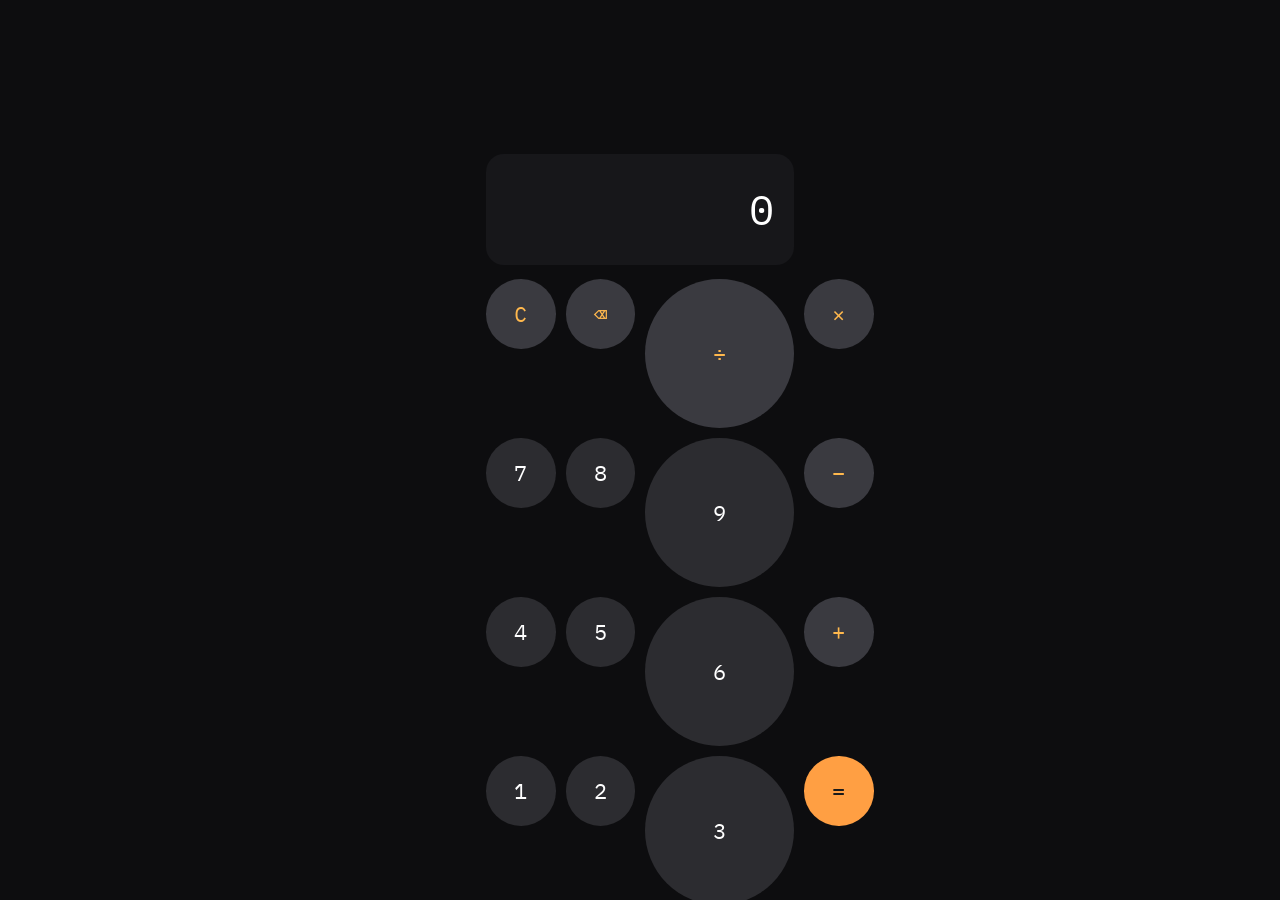
<file: index.html>
<!DOCTYPE html>
<html lang="fa" dir="rtl">
<head>
<meta charset="UTF-8">
<meta name="viewport" content="width=device-width, initial-scale=1, viewport-fit=cover">
<title>Calculator</title>
<link rel="stylesheet" href="style.css">
</head>
<body>

<!-- ماشین‌حساب مخفی: صفحه‌ی اول همیشه همینه -->
<div id="calc-screen">
  <div class="calc-box">
    <div class="calc-display-wrap">
      <div id="calc-display">0</div>
    </div>
    <div class="calc-grid">
      <button onclick="calcPress('C')" class="calc-btn op">C</button>
      <button onclick="calcPress('⌫')" class="calc-btn op">⌫</button>
      <button onclick="calcPress('/')" class="calc-btn op">÷</button>
      <button onclick="calcPress('*')" class="calc-btn op">×</button>

      <button onclick="calcPress('7')" class="calc-btn">7</button>
      <button onclick="calcPress('8')" class="calc-btn">8</button>
      <button onclick="calcPress('9')" class="calc-btn">9</button>
      <button onclick="calcPress('-')" class="calc-btn op">−</button>

      <button onclick="calcPress('4')" class="calc-btn">4</button>
      <button onclick="calcPress('5')" class="calc-btn">5</button>
      <button onclick="calcPress('6')" class="calc-btn">6</button>
      <button onclick="calcPress('+')" class="calc-btn op">+</button>

      <button onclick="calcPress('1')" class="calc-btn">1</button>
      <button onclick="calcPress('2')" class="calc-btn">2</button>
      <button onclick="calcPress('3')" class="calc-btn">3</button>
      <button onclick="calcPress('=')" class="calc-btn eq">=</button>

      <button onclick="calcPress('0')" class="calc-btn zero">0</button>
      <button onclick="calcPress('.')" class="calc-btn">.</button>
    </div>
  </div>
</div>

<!-- صفحه‌ی ورود اولیه: انتخاب هویت -->
<div id="setup-screen">
  <div class="setup-card">
    <div class="setup-heart">❤️</div>
    <h1>ForMyHeart</h1>
    <p>قبل از شروع، بگو تو کدوم‌یکی هستی و اسمت چیه.<br>این فقط یک‌بار توی همین گوشی پرسیده می‌شه.</p>

    <div class="field">
      <label>اسمت رو بنویس</label>
      <input id="name-input" type="text" placeholder="مثلاً: مریم" maxlength="20">
    </div>

    <div class="field">
      <label>تو کدوم نفری؟</label>
      <div class="role-pick">
        <button class="role-btn" data-role="person1">نفر اول</button>
        <button class="role-btn" data-role="person2">نفر دوم</button>
      </div>
    </div>

    <button class="primary-btn" id="setup-confirm" disabled>شروع کن</button>
  </div>
</div>

<!-- اپلیکیشن اصلی -->
<div id="app">
  <header>
    <div class="brand">
      <div class="brand-mark">❤️</div>
      <div>
        <h2>ForMyHeart</h2>
        <span id="partner-status"><span id="online-dot"></span><span id="partner-status-text">در انتظار اتصال...</span></span>
      </div>
    </div>
    <div class="total-hearts">❤️ <span id="total-heart-count">0</span></div>
  </header>

  <div id="feed">
    <div class="empty-state" id="empty-state">
      هنوز چیزی رد و بدل نشده 🤍<br>
      یه قلب بفرست، یا یه پیام بنویس...
    </div>
  </div>

  <div id="composer">
    <button class="icon-btn" id="surprise-open-btn" title="Surprise">🎁</button>
    <button class="icon-btn" id="photo-btn" title="ارسال عکس">📷</button>
    <input type="file" id="photo-input" accept="image/*" class="hidden-file-input">
    <textarea id="text-input" rows="1" placeholder="یه پیام بنویس..."></textarea>
    <button class="icon-btn" id="send-btn" title="ارسال">➤</button>
    <button class="icon-btn" id="heart-btn" title="نگه دار برای قلب پشت‌سرهم">
      ❤️
      <span class="pending-badge" id="pending-badge">0</span>
    </button>
  </div>
</div>

<!-- مودال Surprise -->
<div class="modal-overlay" id="surprise-modal">
  <div class="modal-sheet">
    <h3>🎁 یه سورپرایز کوچیک</h3>
    <div class="mode-toggle">
      <button id="mode-random" class="active">متن تصادفی</button>
      <button id="mode-custom">متن دلخواه من</button>
    </div>
    <div class="surprise-preview" id="surprise-preview-wrap">
      <span id="surprise-random-text">دکمه‌ی «متن جدید» رو بزن تا یه متن قشنگ ببینی ✨</span>
    </div>
    <div class="modal-actions">
      <button class="ghost-btn" id="surprise-shuffle">🔀 متن جدید</button>
      <button class="primary-btn" id="surprise-send" style="flex:1.3;">ارسال</button>
    </div>
  </div>
</div>

<div class="toast" id="toast"></div>

<script src="firebase-config.js"></script>
<script src="surprise-texts.js"></script>
<script src="app.js"></script>
<script src="lock.js"></script>
< /body>
</html>
</file>
<file: style.css>
@import url('https://fonts.googleapis.com/css2?family=Vazirmatn:wght@300;400;500;600;700;800&family=IBM+Plex+Mono:wght@400;500&display=swap');

:root{
  --bg-1:#211320;
  --bg-2:#341f34;
  --bg-3:#432a3f;
  --rose:#e88a9e;
  --rose-deep:#c65f7c;
  --gold:#d9ab5c;
  --cream:#f6ecdf;
  --muted:#b79aad;
  --bubble-own:#5a2f45;
  --bubble-partner:rgba(246,236,223,0.06);
  --radius:22px;
}

*{box-sizing:border-box;}
html,body{height:100%;}
body{
  margin:0;
  font-family:'Vazirmatn',sans-serif;
  background:
    radial-gradient(ellipse 80% 60% at 20% -10%, rgba(216,140,164,0.18), transparent),
    radial-gradient(ellipse 70% 50% at 100% 110%, rgba(217,171,92,0.10), transparent),
    linear-gradient(160deg, var(--bg-1), var(--bg-2) 55%, var(--bg-3));
  color:var(--cream);
  min-height:100vh;
  direction:rtl;
  overflow:hidden;
}

button{font-family:inherit;}

/* -------------------- SETUP SCREEN -------------------- */
#setup-screen{
  height:100vh;
  display:flex;
  align-items:center;
  justify-content:center;
  padding:24px;
}
.setup-card{
  width:100%;
  max-width:380px;
  background:rgba(255,255,255,0.04);
  border:1px solid rgba(255,255,255,0.08);
  border-radius:28px;
  padding:32px 26px;
  backdrop-filter:blur(20px);
  text-align:center;
}
.setup-heart{
  font-size:38px;
  margin-bottom:6px;
  filter:drop-shadow(0 0 18px rgba(232,138,158,0.55));
}
.setup-card h1{
  font-size:22px;
  font-weight:800;
  margin:0 0 4px;
  letter-spacing:-0.3px;
}
.setup-card p{
  color:var(--muted);
  font-size:13.5px;
  margin:0 0 22px;
  line-height:1.9;
}
.field{
  text-align:right;
  margin-bottom:16px;
}
.field label{
  display:block;
  font-size:12.5px;
  color:var(--muted);
  margin-bottom:7px;
}
.field input{
  width:100%;
  background:rgba(255,255,255,0.06);
  border:1px solid rgba(255,255,255,0.1);
  border-radius:14px;
  padding:13px 14px;
  color:var(--cream);
  font-size:14.5px;
  font-family:inherit;
  outline:none;
  transition:border-color .2s;
}
.field input:focus{border-color:var(--rose);}
.role-pick{
  display:flex;
  gap:10px;
  margin-bottom:20px;
}
.role-btn{
  flex:1;
  padding:14px 8px;
  border-radius:14px;
  border:1px solid rgba(255,255,255,0.1);
  background:rgba(255,255,255,0.04);
  color:var(--muted);
  font-size:13.5px;
  cursor:pointer;
  transition:.2s;
}
.role-btn.active{
  border-color:var(--rose);
  background:rgba(232,138,158,0.14);
  color:var(--cream);
}
.primary-btn{
  width:100%;
  padding:15px;
  border:none;
  border-radius:16px;
  background:linear-gradient(135deg, var(--rose), var(--rose-deep));
  color:#2a1420;
  font-weight:700;
  font-size:15px;
  cursor:pointer;
  box-shadow:0 10px 24px -8px rgba(198,95,124,0.6);
}
.primary-btn:disabled{opacity:.4;cursor:not-allowed;}

/* -------------------- APP SHELL -------------------- */
#app{
  display:none;
  height:100vh;
  flex-direction:column;
}
header{
  display:flex;
  align-items:center;
  justify-content:space-between;
  padding:16px 20px 12px;
  flex-shrink:0;
}
.brand{display:flex;align-items:center;gap:10px;}
.brand-mark{
  font-size:20px;
  filter:drop-shadow(0 0 10px rgba(232,138,158,.6));
}
.brand h2{margin:0;font-size:16.5px;font-weight:800;}
.brand span{display:block;font-size:11px;color:var(--muted);margin-top:1px;}
#online-dot{
  display:inline-block;
  width:7px;height:7px;
  border-radius:50%;
  background:#6b6270;
  margin-left:5px;
  vertical-align:middle;
  transition:background .3s, box-shadow .3s;
}
#online-dot.online{
  background:#5ee39a;
  box-shadow:0 0 6px rgba(94,227,154,.7);
}
.total-hearts{
  display:flex;
  align-items:center;
  gap:6px;
  font-family:'IBM Plex Mono',monospace;
  font-size:13px;
  color:var(--rose);
  background:rgba(232,138,158,0.1);
  padding:6px 12px;
  border-radius:100px;
}

/* -------------------- FEED -------------------- */
#feed{
  flex:1;
  overflow-y:auto;
  padding:6px 16px 10px;
  display:flex;
  flex-direction:column;
  gap:10px;
  scroll-behavior:smooth;
}
#feed::-webkit-scrollbar{width:0;}
.empty-state{
  margin:auto;
  text-align:center;
  color:var(--muted);
  font-size:13.5px;
  padding:40px 20px;
  line-height:2;
}
.row{display:flex;width:100%;}
.row.me{justify-content:flex-start;}
.row.them{justify-content:flex-end;}

.bubble{
  max-width:74%;
  padding:11px 15px;
  border-radius:var(--radius);
  font-size:14px;
  line-height:1.85;
  position:relative;
  animation:pop .25s ease;
}
@keyframes pop{from{transform:scale(.9);opacity:0;}to{transform:scale(1);opacity:1;}}

.row.me .bubble{
  background:linear-gradient(135deg, var(--bubble-own), #4a2438);
  border-bottom-left-radius:6px;
}
.row.them .bubble{
  background:var(--bubble-partner);
  border:1px solid rgba(255,255,255,0.07);
  border-bottom-right-radius:6px;
}

.bubble.heart-burst{
  background:linear-gradient(135deg, rgba(232,138,158,0.35), rgba(198,95,124,0.35));
  border:1px solid rgba(232,138,158,0.4);
  font-weight:600;
}
.bubble.surprise{
  background:linear-gradient(135deg, rgba(217,171,92,0.28), rgba(217,171,92,0.1));
  border:1px solid rgba(217,171,92,0.45);
}
.surprise-tag{
  display:inline-block;
  font-size:10.5px;
  color:var(--gold);
  font-family:'IBM Plex Mono',monospace;
  margin-bottom:4px;
  letter-spacing:.5px;
}
.bubble img{
  max-width:100%;
  border-radius:14px;
  display:block;
  margin-top:2px;
}
.bubble-time{
  display:block;
  font-size:10px;
  color:var(--muted);
  margin-top:5px;
  font-family:'IBM Plex Mono',monospace;
  opacity:.7;
}

/* -------------------- COMPOSER -------------------- */
#composer{
  flex-shrink:0;
  padding:10px 14px calc(14px + env(safe-area-inset-bottom));
  display:flex;
  align-items:flex-end;
  gap:8px;
}
.icon-btn{
  width:44px;height:44px;flex-shrink:0;
  border-radius:50%;
  border:1px solid rgba(255,255,255,0.1);
  background:rgba(255,255,255,0.05);
  color:var(--cream);
  font-size:19px;
  display:flex;align-items:center;justify-content:center;
  cursor:pointer;
}
#text-input{
  flex:1;
  background:rgba(255,255,255,0.06);
  border:1px solid rgba(255,255,255,0.1);
  border-radius:22px;
  padding:12px 16px;
  color:var(--cream);
  font-size:14.5px;
  font-family:inherit;
  outline:none;
  resize:none;
  max-height:100px;
}
#text-input:focus{border-color:var(--rose);}
#send-btn{
  background:linear-gradient(135deg, var(--rose), var(--rose-deep));
  color:#2a1420;
}

/* -------------------- HEART BUTTON -------------------- */
#heart-btn{
  position:relative;
  font-size:22px;
  background:radial-gradient(circle at 35% 30%, #ff9fb3, var(--rose-deep));
  box-shadow:0 0 0 0 rgba(232,138,158,.55);
  animation:breathe 2.6s ease-in-out infinite;
  user-select:none;
  -webkit-user-select:none;
  touch-action:manipulation;
}
@keyframes breathe{
  0%,100%{box-shadow:0 0 0 0 rgba(232,138,158,.45);}
  50%{box-shadow:0 0 0 10px rgba(232,138,158,0);}
}
#heart-btn.pulsing{animation:pulseFast .35s ease-in-out infinite;}
@keyframes pulseFast{
  0%,100%{transform:scale(1);}
  50%{transform:scale(1.18);}
}
.pending-badge{
  position:absolute;
  top:-8px;
  left:-8px;
  background:var(--gold);
  color:#2a1420;
  font-family:'IBM Plex Mono',monospace;
  font-size:11px;
  font-weight:700;
  min-width:20px;
  height:20px;
  border-radius:10px;
  display:none;
  align-items:center;
  justify-content:center;
  padding:0 5px;
}
.mini-heart{
  position:fixed;
  pointer-events:none;
  font-size:16px;
  z-index:50;
  animation:floatUp 1s ease-out forwards;
}
@keyframes floatUp{
  0%{transform:translateY(0) scale(1);opacity:1;}
  100%{transform:translateY(-90px) scale(1.4) rotate(15deg);opacity:0;}
}

/* -------------------- SURPRISE MODAL -------------------- */
.modal-overlay{
  position:fixed;inset:0;
  background:rgba(15,8,14,0.72);
  backdrop-filter:blur(6px);
  display:none;
  align-items:flex-end;
  justify-content:center;
  z-index:100;
}
.modal-overlay.open{display:flex;}
.modal-sheet{
  width:100%;
  max-width:420px;
  background:linear-gradient(180deg, var(--bg-3), var(--bg-1));
  border:1px solid rgba(255,255,255,0.08);
  border-bottom:none;
  border-radius:26px 26px 0 0;
  padding:22px 20px calc(22px + env(safe-area-inset-bottom));
  animation:slideUp .25s ease;
}
@keyframes slideUp{from{transform:translateY(40px);opacity:0;}to{transform:translateY(0);opacity:1;}}
.modal-sheet h3{margin:0 0 14px;font-size:16px;display:flex;align-items:center;gap:8px;}
.mode-toggle{
  display:flex;
  background:rgba(255,255,255,0.05);
  border-radius:14px;
  padding:4px;
  margin-bottom:16px;
}
.mode-toggle button{
  flex:1;
  border:none;
  background:transparent;
  color:var(--muted);
  padding:10px;
  border-radius:11px;
  font-size:13px;
  cursor:pointer;
}
.mode-toggle button.active{
  background:linear-gradient(135deg, var(--gold), #c99146);
  color:#2a1420;
  font-weight:700;
}
.surprise-preview{
  background:rgba(217,171,92,0.08);
  border:1px solid rgba(217,171,92,0.25);
  border-radius:16px;
  padding:16px;
  font-size:14px;
  line-height:1.9;
  min-height:70px;
  margin-bottom:14px;
}
.surprise-preview textarea{
  width:100%;
  background:transparent;
  border:none;
  outline:none;
  color:var(--cream);
  font-family:inherit;
  font-size:14px;
  line-height:1.9;
  resize:none;
  min-height:70px;
}
.modal-actions{display:flex;gap:10px;}
.ghost-btn{
  flex:1;
  padding:13px;
  border-radius:14px;
  border:1px solid rgba(255,255,255,0.12);
  background:transparent;
  color:var(--cream);
  font-size:13.5px;
  cursor:pointer;
}

/* -------------------- MISC -------------------- */
.hidden-file-input{display:none;}
.toast{
  position:fixed;
  top:16px;left:50%;
  transform:translateX(-50%);
  background:rgba(20,12,18,0.95);
  border:1px solid rgba(255,255,255,0.12);
  padding:10px 18px;
  border-radius:100px;
  font-size:13px;
  z-index:200;
  opacity:0;
  transition:opacity .25s;
}
.toast.show{opacity:1;}

@media (min-width:480px){
  #setup-screen{background:radial-gradient(circle at 50% 30%, rgba(232,138,158,0.08), transparent);}
}

/* ============================================================
   ماشین‌حساب مخفی + قفل چهره
   ============================================================ */
#setup-screen, #app{ display:none; }

#calc-screen{
  position:fixed; inset:0;
  background:#0d0d0f;
  display:flex; align-items:center; justify-content:center;
  z-index:500;
  direction:ltr;
}
.calc-box{
  width:100%; max-width:340px;
  padding:16px;
}
.calc-display-wrap{
  position:relative;
  background:#17171a;
  border-radius:18px;
  padding:28px 20px;
  margin-bottom:14px;
  text-align:right;
}
#calc-display{
  color:#fff;
  font-size:42px;
  font-family:'IBM Plex Mono', monospace;
  overflow-x:auto;
  white-space:nowrap;
}
.calc-grid{
  display:grid;
  grid-template-columns:repeat(4, 1fr);
  gap:10px;
}
.calc-btn{
  aspect-ratio:1;
  border:none;
  border-radius:50%;
  background:#2c2c30;
  color:#fff;
  font-size:22px;
  font-family:'IBM Plex Mono', monospace;
}
.calc-btn.op{ background:#3a3a40; color:#ffb84d; }
.calc-btn.eq{ background:#ff9f43; color:#1a1a1a; }
.calc-btn.zero{ grid-column:span 2; border-radius:30px; }
.calc-btn:active{ filter:brightness(1.3); }
</file>
